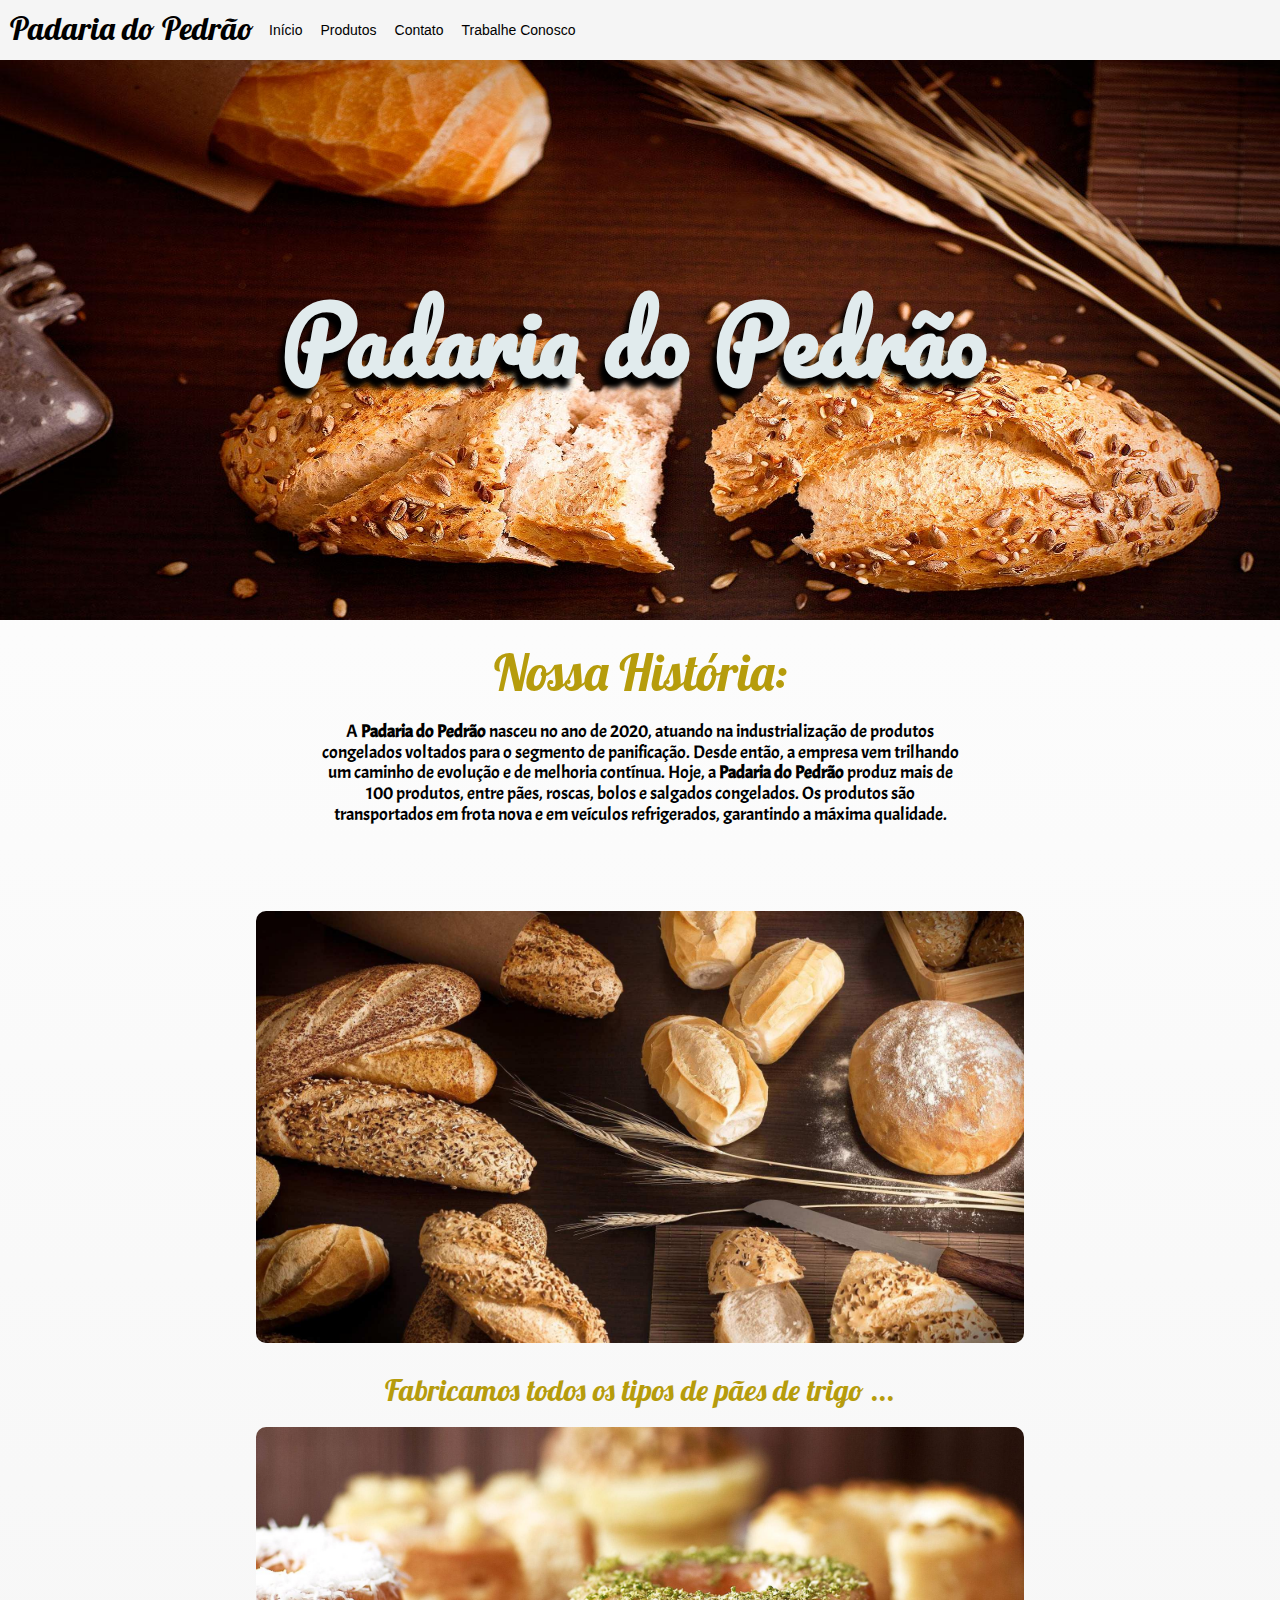
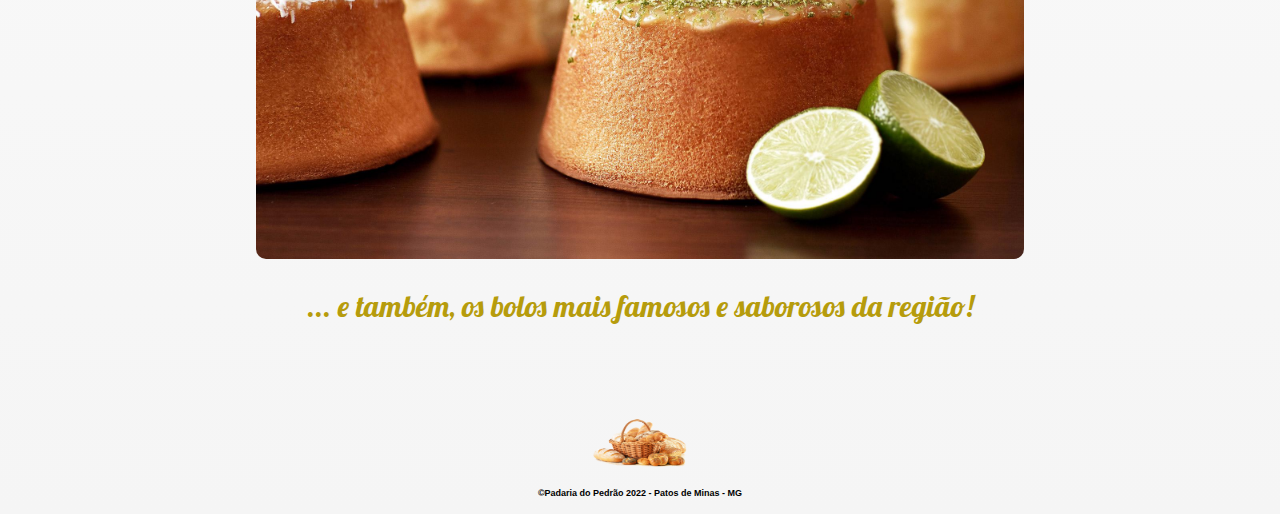
<file: index.html>
<!DOCTYPE html>
<html lang="pt-br">
    <head>
        <meta charset="UTF-8">
        <meta name="viewport" content="width=device-width, initial-scale=1.0"/>
        <meta http-equiv="X-UA-Compatible" content="ie=edge"/> 
        <link rel="icon" href="assets\img\icon.png" type="img/x-icon">
        <link href="https://fonts.googleapis.com/css2?family=Lobster&display=swap" rel="stylesheet">
        <link href="https://fonts.googleapis.com/css2?family=Acme&display=swap" rel="stylesheet">
        <link href="https://fonts.googleapis.com/css2?family=Pacifico&display=swap" rel="stylesheet">
        <link rel="stylesheet" href="assets\css\reset.css">
        <link rel="stylesheet" href="assets\css\normalize.css">


        <title>Padaria do Pedrão</title>
        <link rel="stylesheet" href="assets\css\body.css">
        <link rel="stylesheet" href="assets\css\header\header.css">
        <link rel="stylesheet" href="assets\css\header\header-titulo.css">
        <link rel="stylesheet" href="assets\css\header\header-nav.css">
        <link rel="stylesheet" href="assets\css\header\header-titulo.css">
        <link rel="stylesheet" href="assets\css\header\header-itens.css">
        <link rel="stylesheet" href="assets\css\header\header-link.css">
        <link rel="stylesheet" href="assets\css\banner.css">
        <link rel="stylesheet" href="assets\css\sobre\sobre.css">
        <link rel="stylesheet" href="assets\css\sobre\sobre-titulo.css">
        <link rel="stylesheet" href="assets\css\sobre\sobre-descricao.css">
        <link rel="stylesheet" href="assets\css\imagensPrincipal\imagensPrincipal.css">
        <link rel="stylesheet" href="assets\css\imagensPrincipal\imagensPrincipal-img.css">
        <link rel="stylesheet" href="assets\css\imagensPrincipal\imagensPrincipal-descricao.css">
        <link rel="stylesheet" href="assets\css\imagensPrincipal\imagensPrincipal-li.css">
        <link rel="stylesheet" href="assets\css\rodape\rodape.css">
        <link rel="stylesheet" href="assets\css\rodape\rodape-imagem.css">
        <link rel="stylesheet" href="assets\css\rodape\rodape-descricao.css">

    </head>
    
    <body class="body">
        <header class="header">
            <h1 class="header__titulo">Padaria do Pedrão</h1>
            <ul class="header__nav">
                <li class="header__itens"><a class="header__link" href="index.html">Início</a></li>
                <li class="header__itens"><a class="header__link" href="produtos.html">Produtos</a></li>
                <li class="header__itens"><a class="header__link" href="contato.html">Contato</a></li>
                <li class="header__itens"><a class="header__link" href="trabalhe-conosco.html">Trabalhe Conosco</a></li>
            </ul>
        </header>
            <img class="banner" src="assets\img\banner principal.jpg" alt="banner-principal">
            <h2 class="banner__titulo4">Padaria do Pedrão</h2> 
        <section class="sobre">
            <h2 class="sobre__titulo">Nossa História:</h2>
            <p class="sobre__descricao">A <strong>Padaria do Pedrão</strong> nasceu no ano de 2020, atuando na industrialização de produtos congelados voltados para o segmento de panificação.
                Desde então, a empresa vem trilhando um caminho de evolução e de melhoria contínua.
                Hoje, a <strong>Padaria do Pedrão</strong> produz mais de 100 produtos, entre pães, roscas, bolos e salgados congelados.
                Os produtos são transportados em frota nova e em veículos refrigerados, garantindo a máxima qualidade.</p>
        </section>
        <ul class="imagensPrincipal">
            <li class="imagensPrincipal__li">
                <img class="imagensPrincipal__img" src="assets\img\01.jpg" alt="imagem ilustrativa">
                <h2 class="imagensPrincipal__descricao">Fabricamos todos os tipos de pães de trigo ...</h2>
            </li>
            <li class="imagensPrincipal__li">
                <img class="imagensPrincipal__img" src="assets\img\02.jpg" alt="imagem ilustrativa">
                <h2 class="imagensPrincipal__descricao">... e também, os bolos mais famosos e saborosos da região!</h2>
            </li>    
        </ul>
        <footer class="rodape">
            <img class="rodape__imagem" src="assets\img\rodape-img.png" alt="icon">
            <p class="rodape__descricao">&#169;Padaria do Pedrão 2022 - Patos de Minas - MG</p>
        </footer>
   </body>
</html>
</file>
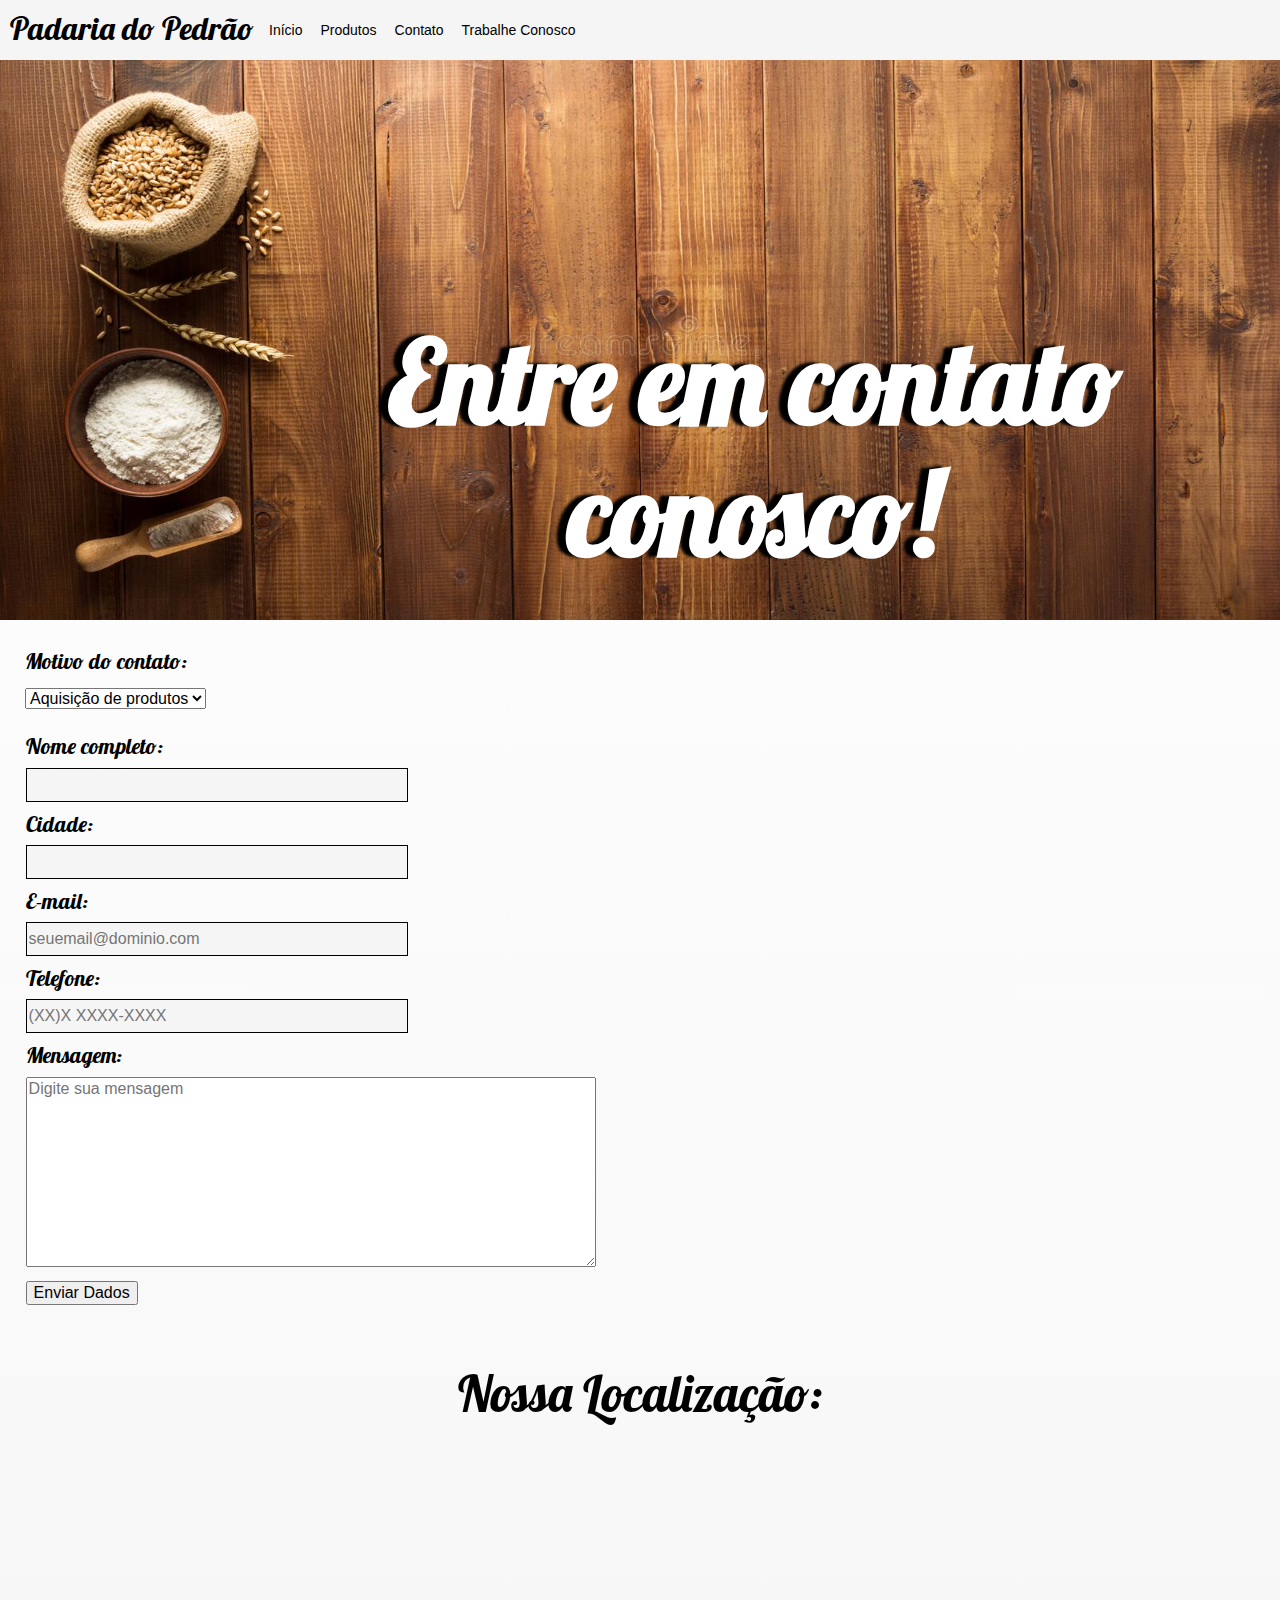
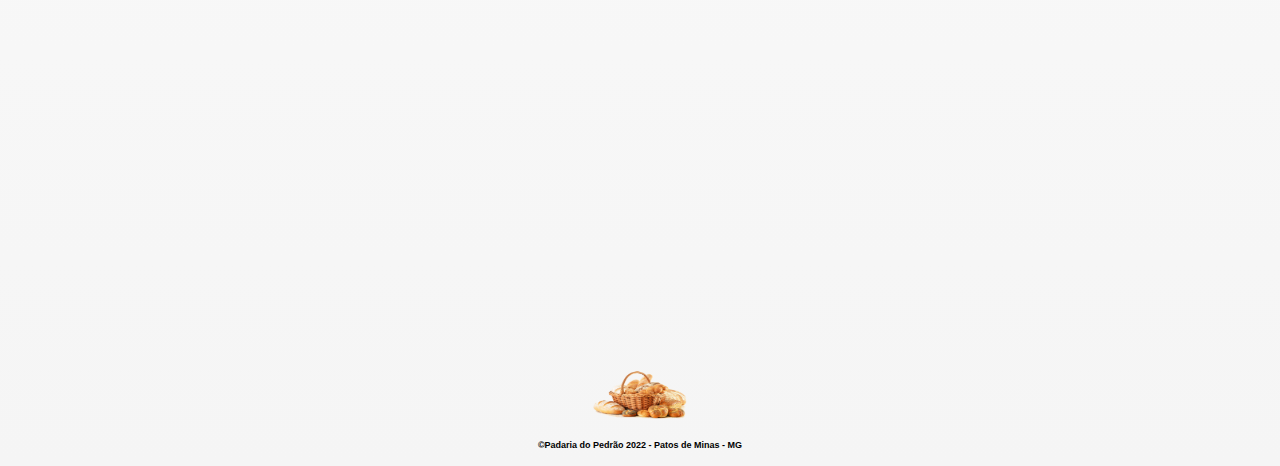
<file: contato.html>
<!DOCTYPE html>
<html lang="pt-br">
    <head>
        <meta charset="UTF-8">
        <meta name="viewport" content="width=device-width, initial-scale=1.0"/>
        <meta http-equiv="X-UA-Compatible" content="ie=edge"/> 
        <link rel="icon" href="assets\img\icon.png" type="img/x-icon">
        <link href="https://fonts.googleapis.com/css2?family=Lobster&display=swap" rel="stylesheet">
        <link href="https://fonts.googleapis.com/css2?family=Acme&display=swap" rel="stylesheet">
        <link href="https://fonts.googleapis.com/css2?family=Pacifico&display=swap" rel="stylesheet">
        <link rel="stylesheet" href="assets\css\reset.css">
        <link rel="stylesheet" href="assets\css\normalize.css">
        <title>Contato - Padaria do Pedrão</title>

        <link rel="stylesheet" href="assets\css\body.css">
        <link rel="stylesheet" href="assets\css\header\header.css">
        <link rel="stylesheet" href="assets\css\header\header-titulo.css">
        <link rel="stylesheet" href="assets\css\header\header-nav.css">
        <link rel="stylesheet" href="assets\css\header\header-titulo.css">
        <link rel="stylesheet" href="assets\css\header\header-itens.css">
        <link rel="stylesheet" href="assets\css\header\header-link.css">
        <link rel="stylesheet" href="assets\css\banner.css">
        <link rel="stylesheet" href="assets\css\rodape\rodape.css">
        <link rel="stylesheet" href="assets\css\rodape\rodape-imagem.css">
        <link rel="stylesheet" href="assets\css\rodape\rodape-descricao.css">
        <link rel="stylesheet" href="assets\css\formulario\formulario.css">
        <link rel="stylesheet" href="assets\css\formulario\formulario-send.css">
        <link rel="stylesheet" href="assets\css\formulario\formulario-select.css">
        <link rel="stylesheet" href="assets\css\formulario\formulario-nome.css">
        <link rel="stylesheet" href="assets\css\formulario\formulario-input.css">
        <link rel="stylesheet" href="assets\css\fieldset.css">
        <link rel="stylesheet" href="assets\localizacao\localizacao.css">
        <link rel="stylesheet" href="assets\localizacao\localizacao-titulo.css">
        <link rel="stylesheet" href="assets\localizacao\mapa.css">
    </head>


    <body class="body">
        <header class="header">
            <h1 class="header__titulo">Padaria do Pedrão</h1>
            <ul class="header__nav">
                <li class="header__itens"><a class="header__link" href="index.html">Início</a></li>
                <li class="header__itens"><a class="header__link" href="produtos.html">Produtos</a></li>
                <li class="header__itens"><a class="header__link" href="contato.html">Contato</a></li>
                <li class="header__itens"><a class="header__link" href="trabalhe-conosco.html">Trabalhe Conosco</a></li>
            </ul>
        </header>
            <section>  
                <img class="banner__pags" src="assets\img\contato.jpg" alt="banner-principal">
                <h2 class="banner__titulo3">Entre em contato conosco!</h2>
            </section>
                <fieldset class="fieldset">
                    <legend class="formulario__nome">Motivo do contato:</legend>
                    <select>
                        <option value="Aquisição">Aquisição de produtos</option>
                        <option value="Dúvida">Dúvida</option>
                        <option value="Reclamação">Reclamação</option>
                    </select>
                </fieldset>
                <form class="formulario">

                    <label for="nome" class="formulario__nome">Nome completo:</label>
                    <input type="text" id="nome" class="formulario__input" required>
    
                    <label for="cidade" class="formulario__nome">Cidade:</label>
                    <input type="text" id="cidade" class="formulario__input" required>
    
                    <label for="e-mail" class="formulario__nome">E-mail:</label>
                    <input type="email" id="e-mail" class="formulario__input" required placeholder="seuemail@dominio.com">

                    <label for="telefone" class="formulario__nome">Telefone:</label>
                    <input type="tel" id="telefone" class="formulario__input" required placeholder="(XX)X XXXX-XXXX">

                    <label for="mensagem" class="formulario__nome">Mensagem:</label>
                    <textarea id="mensagem" cols="70" rows="10" class="input-padrao" required placeholder="Digite sua mensagem"></textarea>

                    <section>
                        <input type="submit" id="enviar-dados" class="formulario__send2" value="Enviar Dados">
                    </section>
                </form>
                    <section class="localizacao">
                        <h2 class="localizacao__titulo">Nossa Localização:</h2>
                        <iframe class="mapa" src="https://www.google.com/maps/embed?pb=!1m18!1m12!1m3!1d3021.1269159371727!2d-73.97074097992706!3d40.78122388487975!2m3!1f0!2f0!3f0!3m2!1i1024!2i768!4f13.1!3m3!1m2!1s0x89c2589a018531e3%3A0xb9df1f7387a94119!2sCentral%20Park!5e0!3m2!1spt-BR!2sbr!4v1668736766815!5m2!1spt-BR!2sbr" 
                        width="600" height="450" style="border:0;" allowfullscreen="" loading="lazy" referrerpolicy="no-referrer-when-downgrade"></iframe>
                    </section>
            <footer class="rodape">
                    <img class="rodape__imagem" src="assets\img\rodape-img.png" alt="icon">
                    <p class="rodape__descricao">&#169;Padaria do Pedrão 2022 - Patos de Minas - MG</p>
            </footer>
    </body>    
</html>
</file>
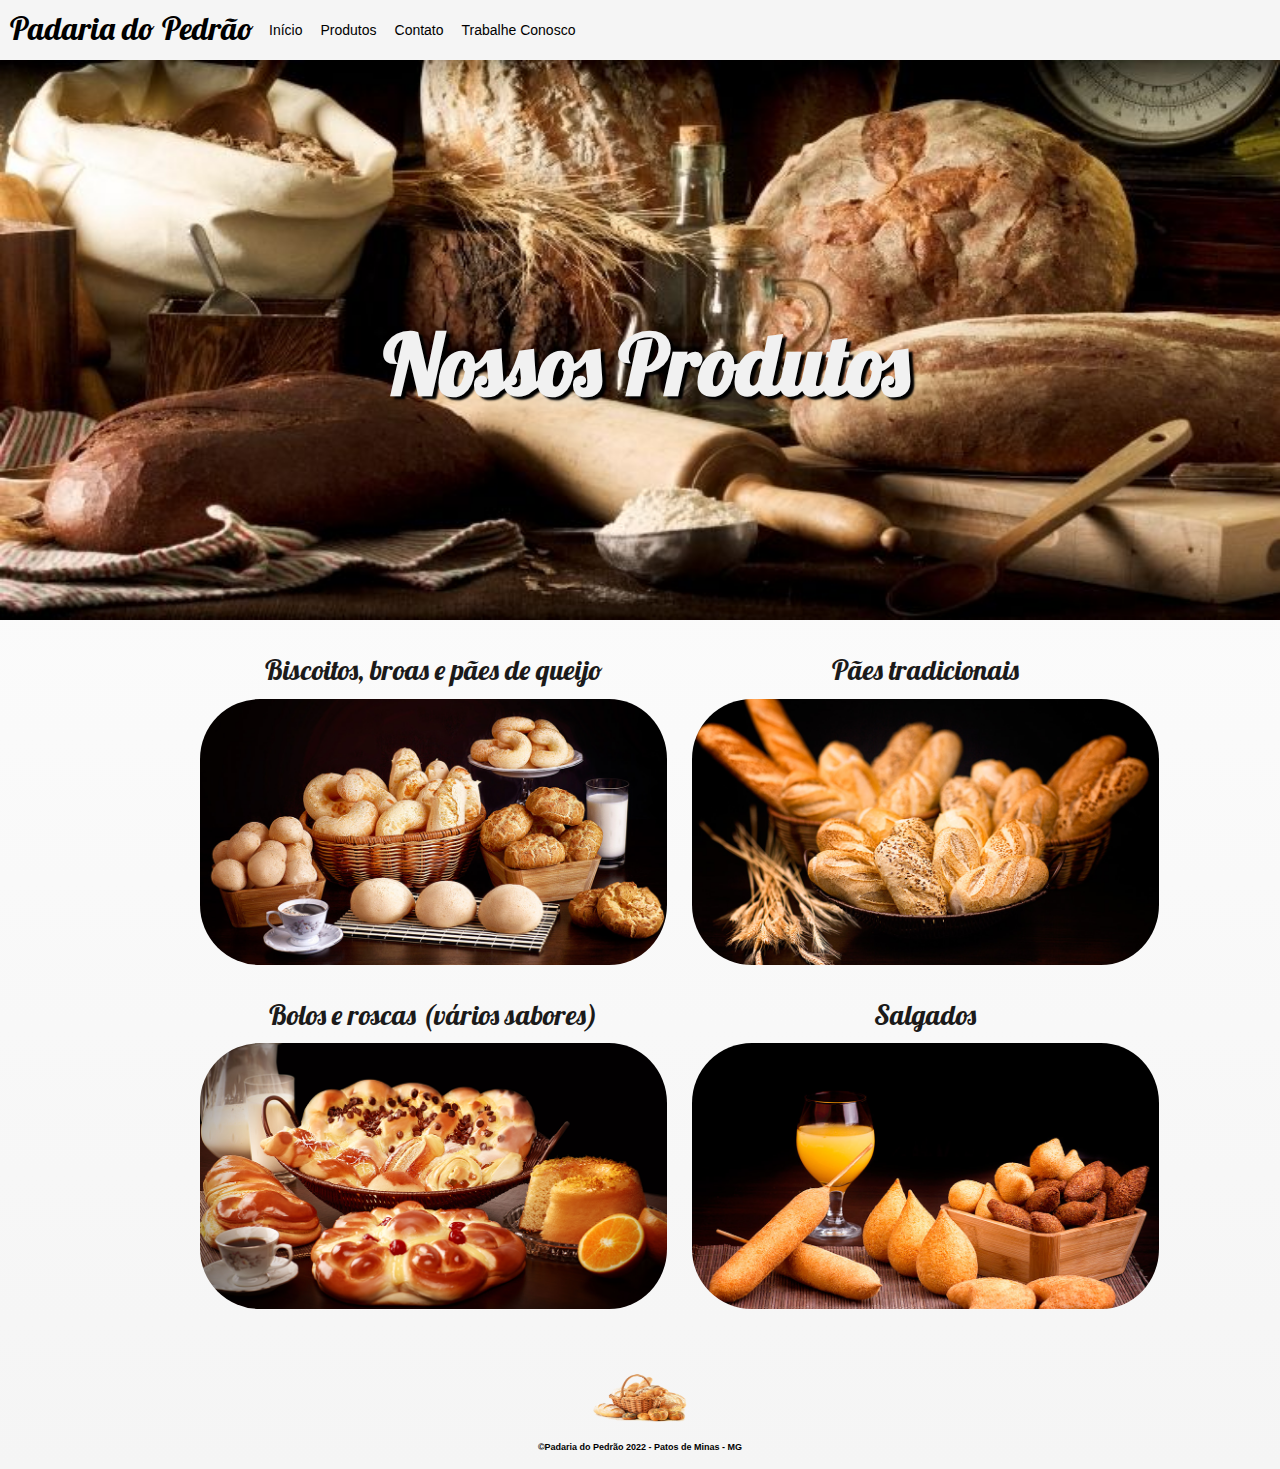
<file: produtos.html>
<!DOCTYPE html>
<html lang="pt-br">
    <head>
        <meta charset="UTF-8">
        <meta name="viewport" content="width=device-width, initial-scale=1.0"/>
        <meta http-equiv="X-UA-Compatible" content="ie=edge"/> 
        <link rel="icon" href="assets\img\icon.png" type="img/x-icon">
        <link href="https://fonts.googleapis.com/css2?family=Lobster&display=swap" rel="stylesheet">
        <link href="https://fonts.googleapis.com/css2?family=Acme&display=swap" rel="stylesheet">
        <link rel="stylesheet" href="assets\css\reset.css">
        <link rel="stylesheet" href="assets\css\normalize.css">
        <title>Produtos - Padaria do Pedrão</title>

        <link rel="stylesheet" href="assets\css\body.css">
        <link rel="stylesheet" href="assets\css\header\header.css">
        <link rel="stylesheet" href="assets\css\header\header-titulo.css">
        <link rel="stylesheet" href="assets\css\header\header-nav.css">
        <link rel="stylesheet" href="assets\css\header\header-titulo.css">
        <link rel="stylesheet" href="assets\css\header\header-itens.css">
        <link rel="stylesheet" href="assets\css\header\header-link.css">
        <link rel="stylesheet" href="assets\css\banner.css">
        <link rel="stylesheet" href="assets\css\rodape\rodape.css">
        <link rel="stylesheet" href="assets\css\rodape\rodape-imagem.css">
        <link rel="stylesheet" href="assets\css\rodape\rodape-descricao.css">
        <link rel="stylesheet" href="assets\css\produtos\produtos.css">
        <link rel="stylesheet" href="assets\css\produtos\produtos-ul.css">
        <link rel="stylesheet" href="assets\css\produtos\produtos-li.css">
        <link rel="stylesheet" href="assets\css\produtos\produtos-img.css">
        <link rel="stylesheet" href="assets\css\produtos\produtos-descricao.css">


    </head>

    <body class="body">
        <header class="header">
            <h1 class="header__titulo">Padaria do Pedrão</h1>
            <ul class="header__nav">
                <li class="header__itens"><a class="header__link" href="index.html">Início</a></li>
                <li class="header__itens"><a class="header__link" href="produtos.html">Produtos</a></li>
                <li class="header__itens"><a class="header__link" href="contato.html">Contato</a></li>
                <li class="header__itens"><a class="header__link" href="trabalhe-conosco.html">Trabalhe Conosco</a></li>
            </ul>
        </header>
        <section>  
            <img class="banner__pags" src="assets\img\banner-2.jpg" alt="banner-principal">
            <h2 class="banner__titulo">Nossos Produtos</h2>
        </section>
        <section class="produtos">
            <ul class="produtos__ul">
                <li class="produtos__li">
                    <p class="produtos__descricao">Biscoitos, broas e pães de queijo</p>
                    <img class="produtos__img1" src="assets\img\biscoitos.png" alt="biscoitos">   
                </li>
                <li class="produtos__li">
                    <p class="produtos__descricao">Pães tradicionais</p>
                    <img class="produtos__img" src="assets\img\pães.png" alt="pães">                    
                </li>
                <li class="produtos__li">
                    <p class="produtos__descricao">Bolos e roscas (vários sabores)</p>
                    <img class="produtos__img" src="assets\img\roscas.png" alt="roscas">
                </li>
                <li class="produtos__li">
                    <p class="produtos__descricao">Salgados</p>
                    <img class="produtos__img" src="assets\img\salgados.png" alt="salgados">                  
                </li>
            </ul>
       </section>
        <footer class="rodape">
            <img class="rodape__imagem" src="assets\img\rodape-img.png" alt="icon">
            <p class="rodape__descricao">&#169;Padaria do Pedrão 2022 - Patos de Minas - MG</p>
        </footer>
    </body>
</html>
</file>
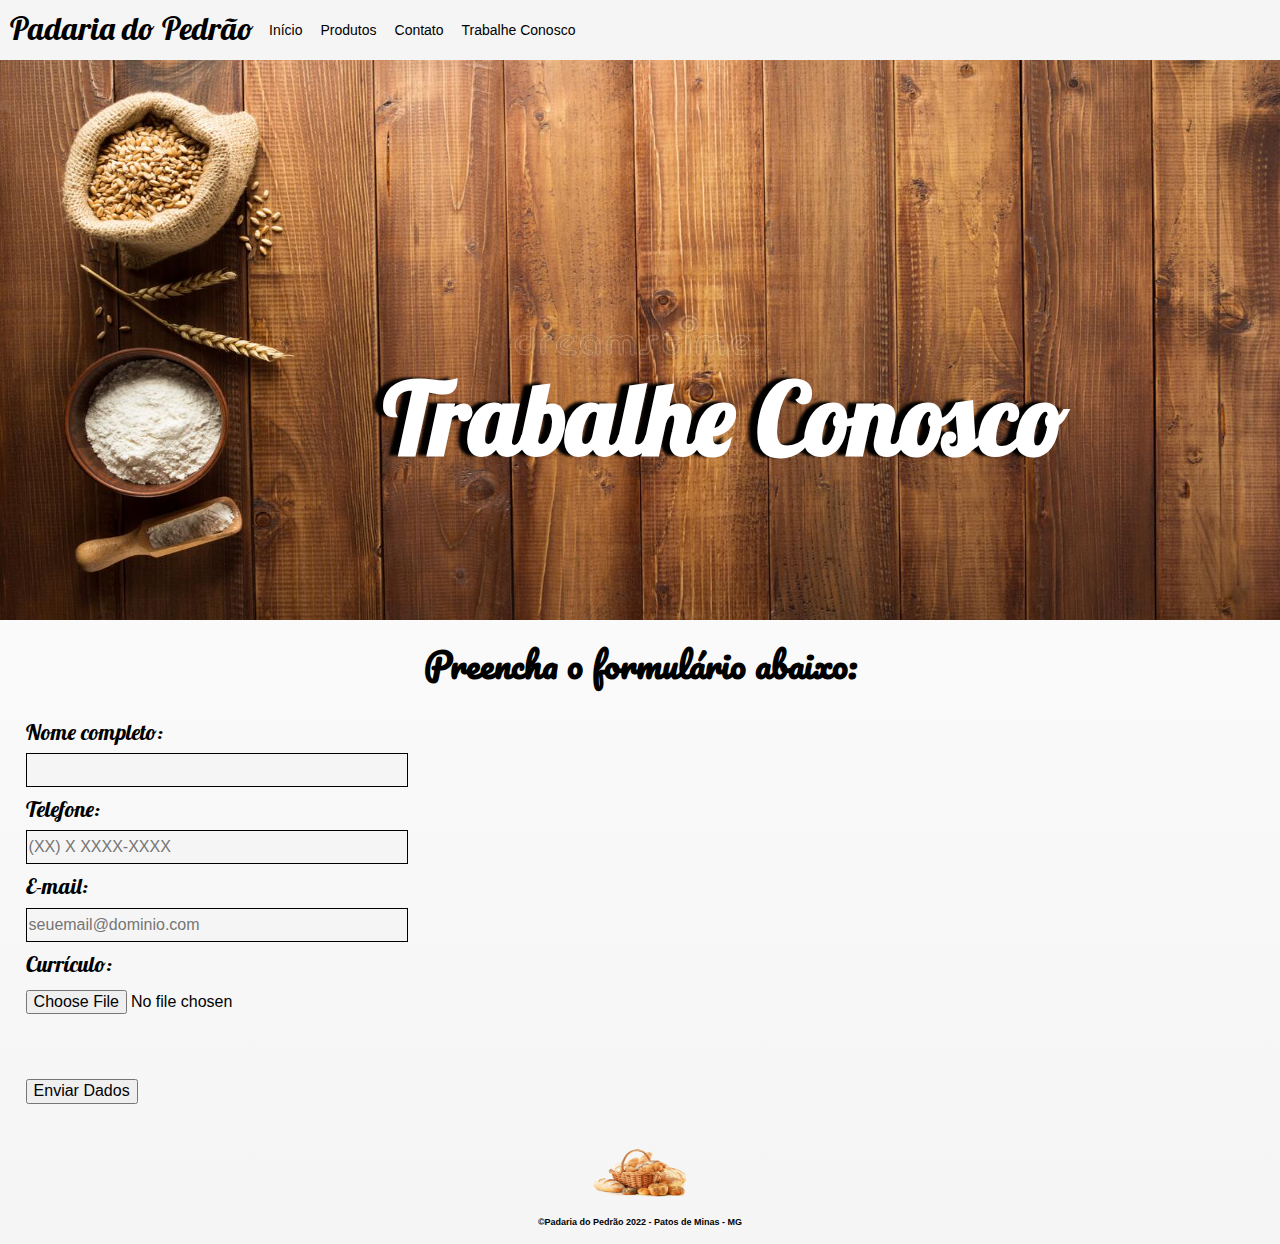
<file: trabalhe-conosco.html>
<!DOCTYPE html>
<html lang="pt-br">
    <head>
        <meta charset="UTF-8">
        <meta name="viewport" content="width=device-width, initial-scale=1.0"/>
        <meta http-equiv="X-UA-Compatible" content="ie=edge"/> 
        <link rel="icon" href="assets\img\icon.png" type="img/x-icon">
        <link href="https://fonts.googleapis.com/css2?family=Lobster&display=swap" rel="stylesheet">
        <link href="https://fonts.googleapis.com/css2?family=Acme&display=swap" rel="stylesheet">
        <link href="https://fonts.googleapis.com/css2?family=Pacifico&display=swap" rel="stylesheet">
        <link rel="stylesheet" href="assets\css\reset.css">
        <link rel="stylesheet" href="assets\css\normalize.css">
        <title>Trabalhe Conosco - Padaria do Pedrão</title>

        <link rel="stylesheet" href="assets\css\body.css">
        <link rel="stylesheet" href="assets\css\header\header.css">
        <link rel="stylesheet" href="assets\css\header\header-titulo.css">
        <link rel="stylesheet" href="assets\css\header\header-nav.css">
        <link rel="stylesheet" href="assets\css\header\header-titulo.css">
        <link rel="stylesheet" href="assets\css\header\header-itens.css">
        <link rel="stylesheet" href="assets\css\header\header-link.css">
        <link rel="stylesheet" href="assets\css\banner.css">
        <link rel="stylesheet" href="assets\css\rodape\rodape.css">
        <link rel="stylesheet" href="assets\css\rodape\rodape-imagem.css">
        <link rel="stylesheet" href="assets\css\rodape\rodape-descricao.css">
        <link rel="stylesheet" href="assets\css\formulario\formulario.css">
        <link rel="stylesheet" href="assets\css\formulario\formulario-send.css">
        <link rel="stylesheet" href="assets\css\formulario\formulario-select.css">
        <link rel="stylesheet" href="assets\css\formulario\formulario-nome.css">
        <link rel="stylesheet" href="assets\css\formulario\formulario-input.css">
        <link rel="stylesheet" href="assets\css\titulo-trabalheconosco.css">
    </head>

    <body class="body">
        <header class="header">
            <h1 class="header__titulo">Padaria do Pedrão</h1>
            <ul class="header__nav">
                <li class="header__itens"><a class="header__link" href="index.html">Início</a></li>
                <li class="header__itens"><a class="header__link" href="produtos.html">Produtos</a></li>
                <li class="header__itens"><a class="header__link" href="contato.html">Contato</a></li>
                <li class="header__itens"><a class="header__link" href="trabalhe-conosco.html">Trabalhe Conosco</a></li>
            </ul>
        </header>
        <section>  
            <img class="banner__pags" src="assets\img\contato.jpg" alt="banner-principal">
            <h2 class="banner__titulo2">Trabalhe Conosco</h2>
        </section>
            <h3 class="titulo-trabalheconosco">Preencha o formulário abaixo:</h3>

        <form class="formulario">
            <section>
                <label for="nome" class="formulario__nome">Nome completo:</label>
                <input type="text" id="nome" class="formulario__input" required>

                <label for="telefone" class="formulario__nome">Telefone:</label>
                <input type="tel" id="telefone" class="formulario__input" required placeholder="(XX) X XXXX-XXXX">

                <label for="e-mail" class="formulario__nome">E-mail:</label>
                <input type="email" id="e-mail" class="formulario__input" required placeholder="seuemail@dominio.com">
            </section> 
            <section>   
                <label class="formulario__nome">Currículo:</label>
                <input type="file" class="formulario__select" required>

            <input type="submit" id="enviar-dados" class="formulario__send" value="Enviar Dados">
            </section>
        </form>    
        <footer class="rodape">
            <img class="rodape__imagem" src="assets\img\rodape-img.png" alt="icon">
            <p class="rodape__descricao">&#169;Padaria do Pedrão 2022 - Patos de Minas - MG</p>
        </footer>
    </body>
</html>
</file>
